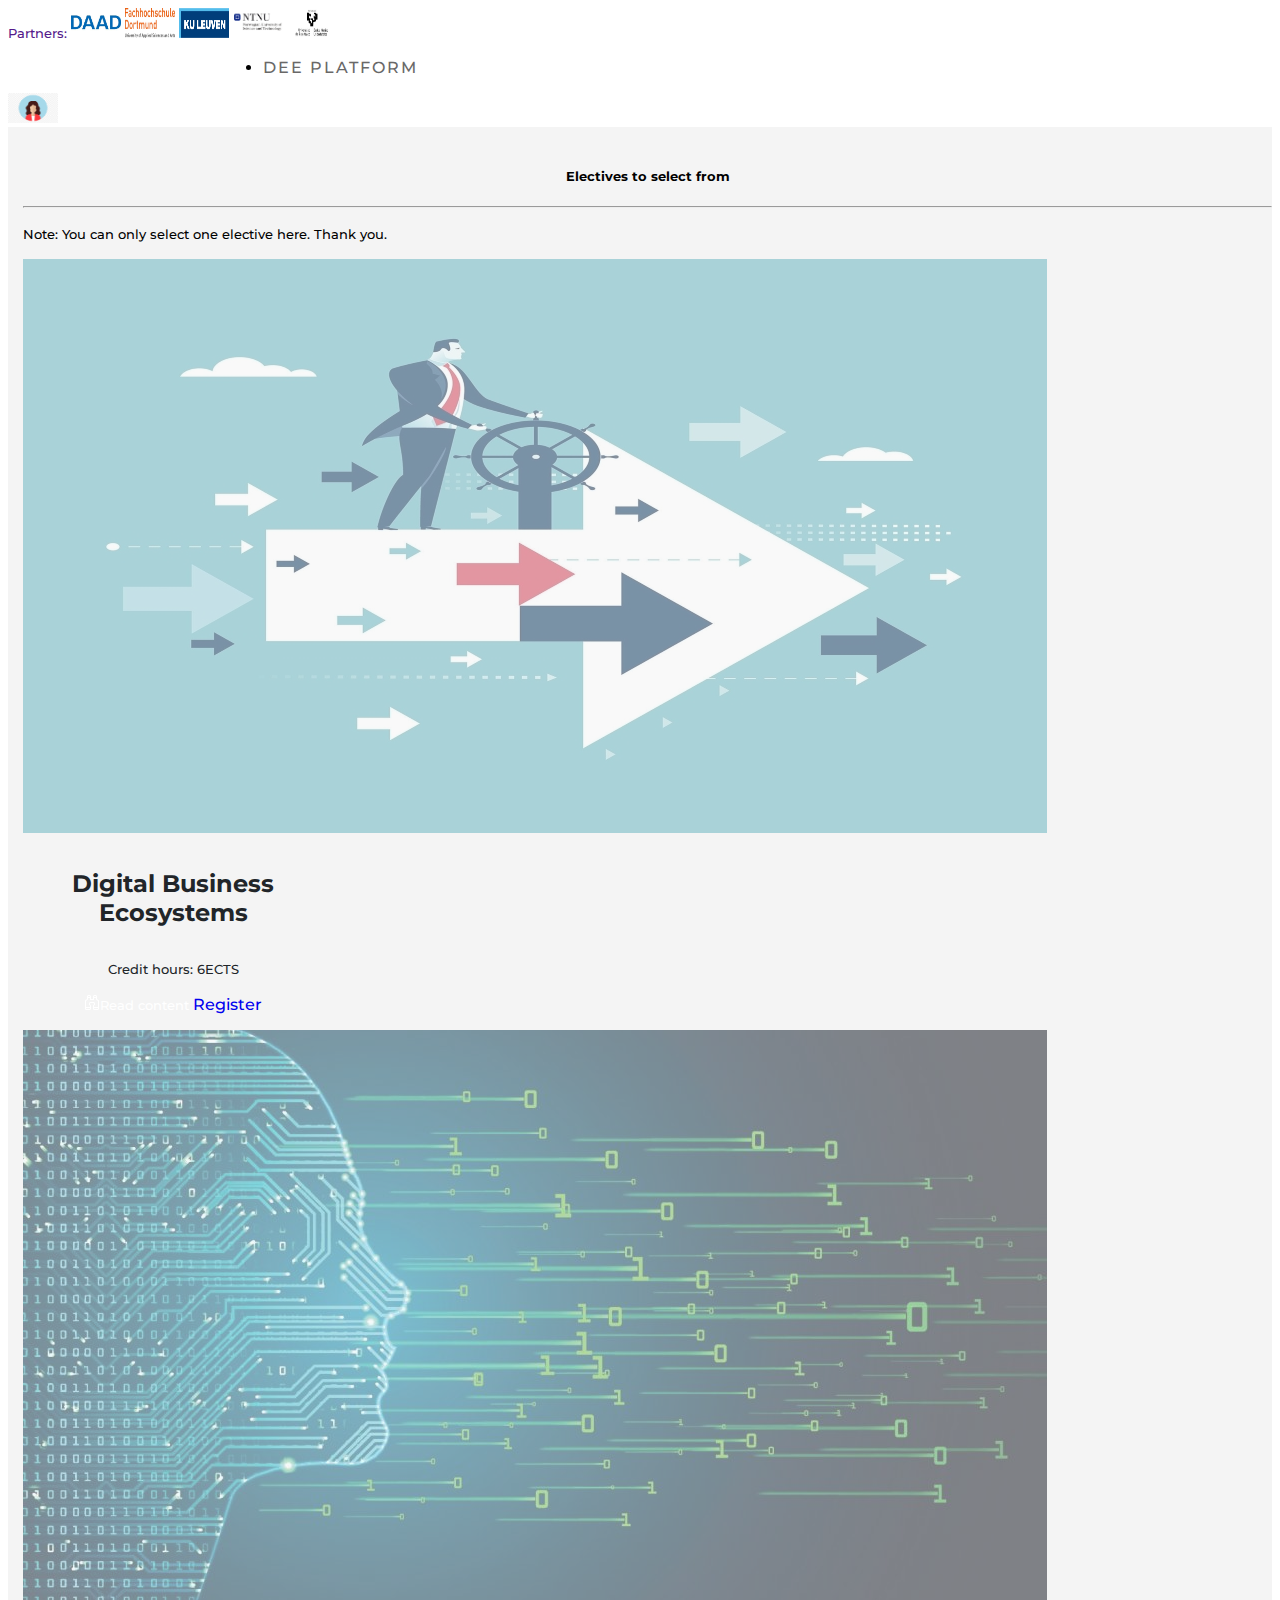
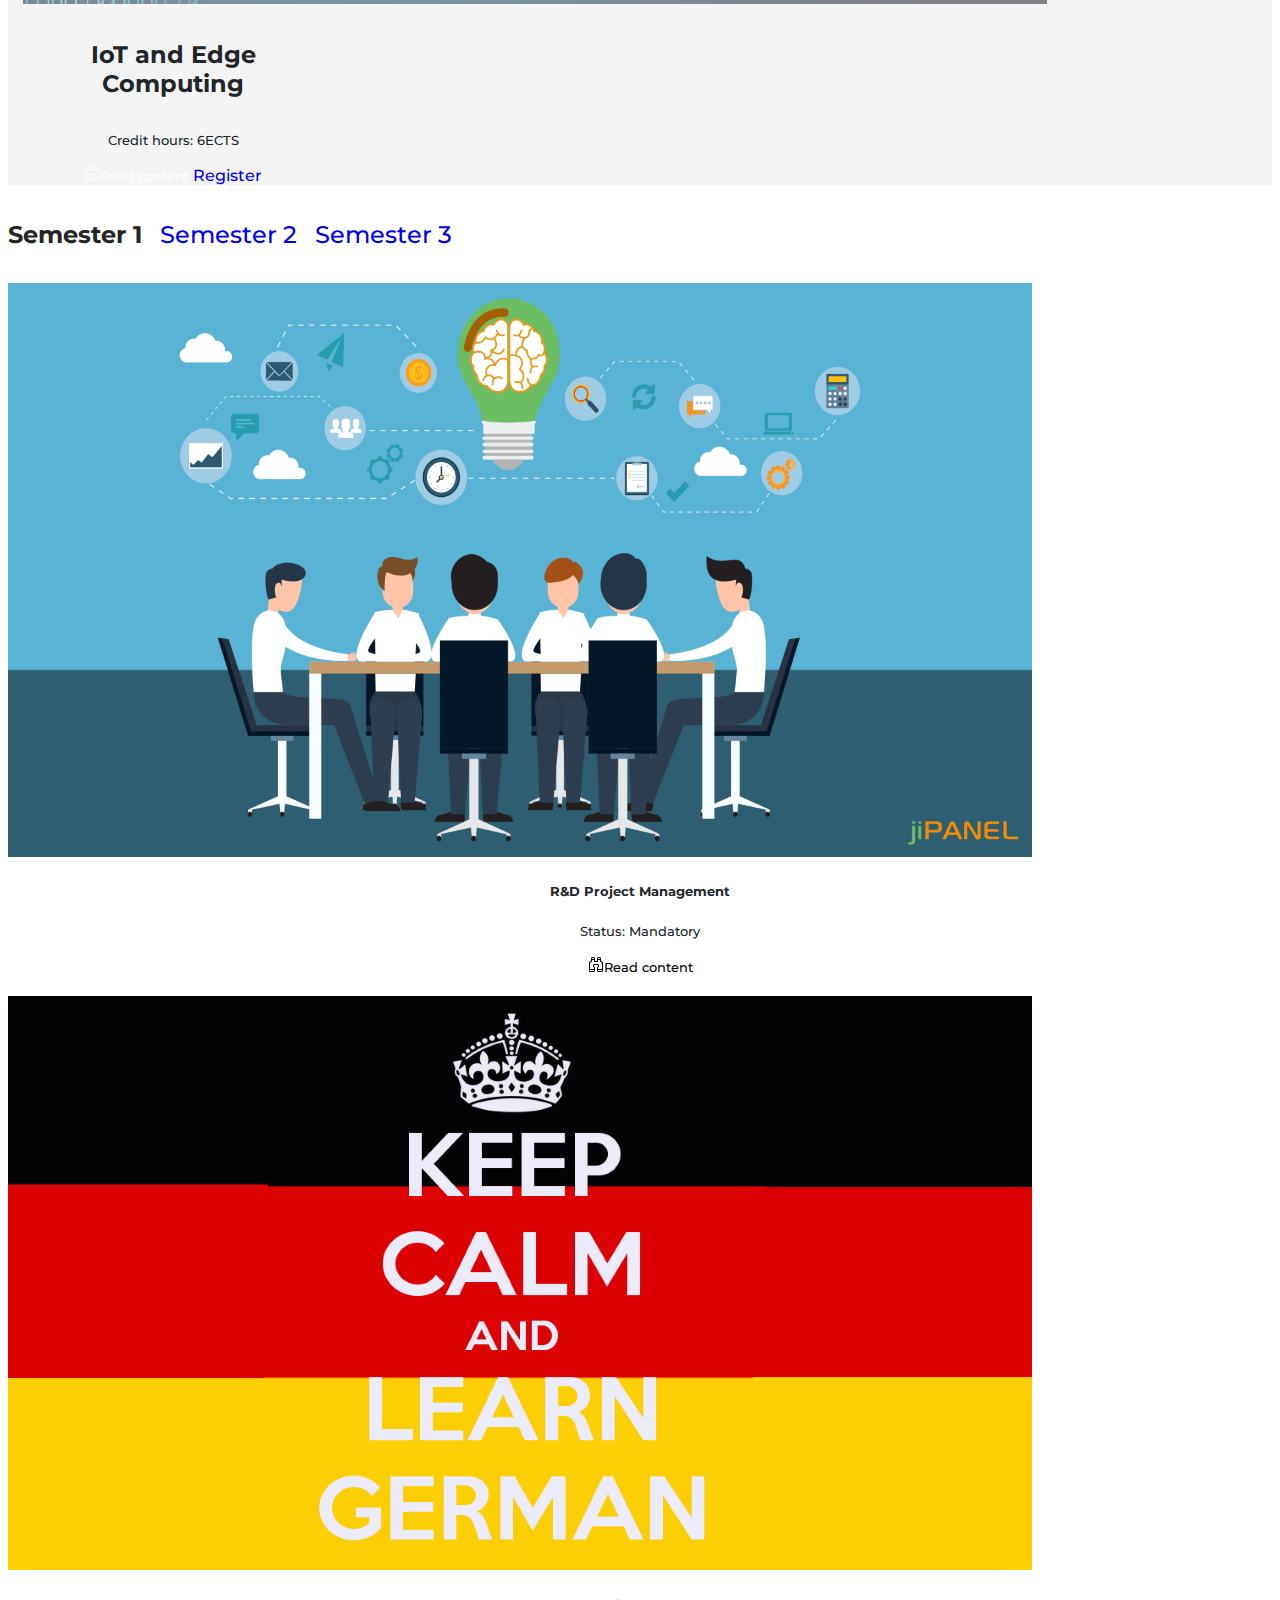
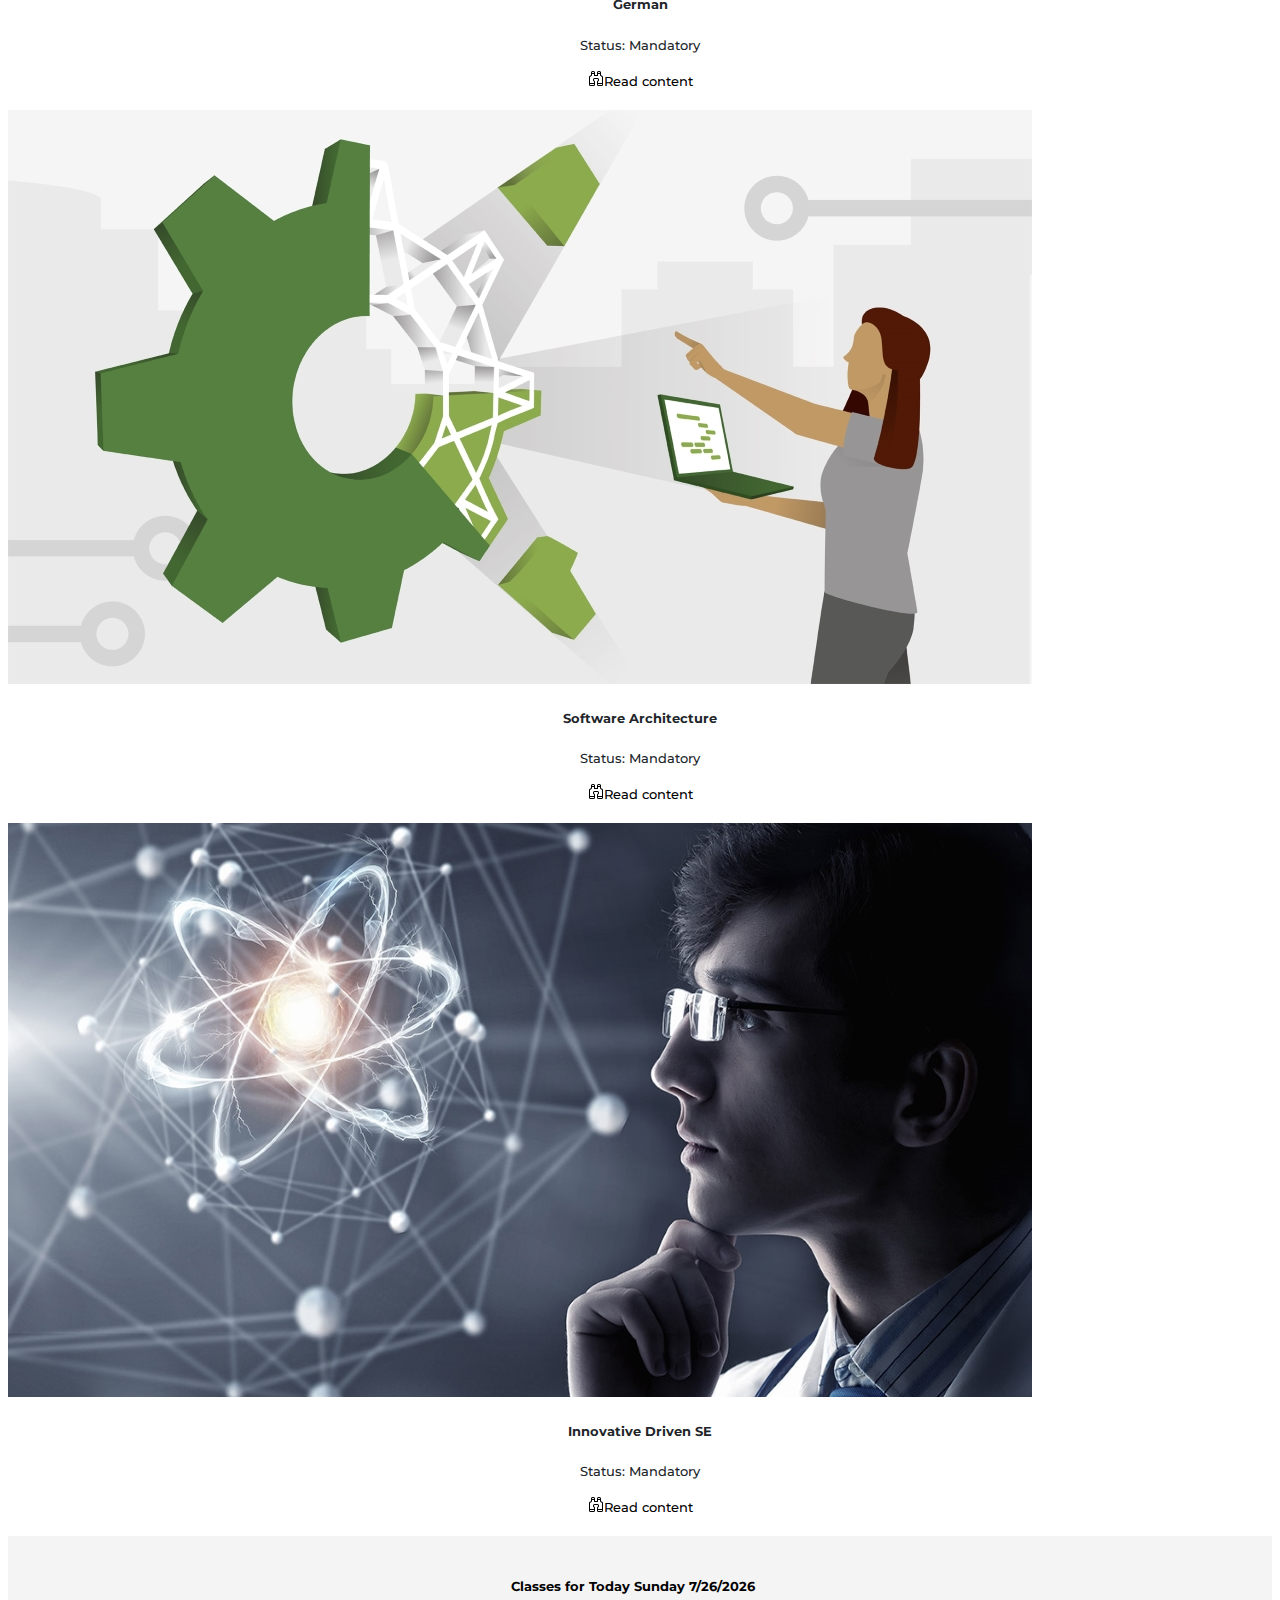
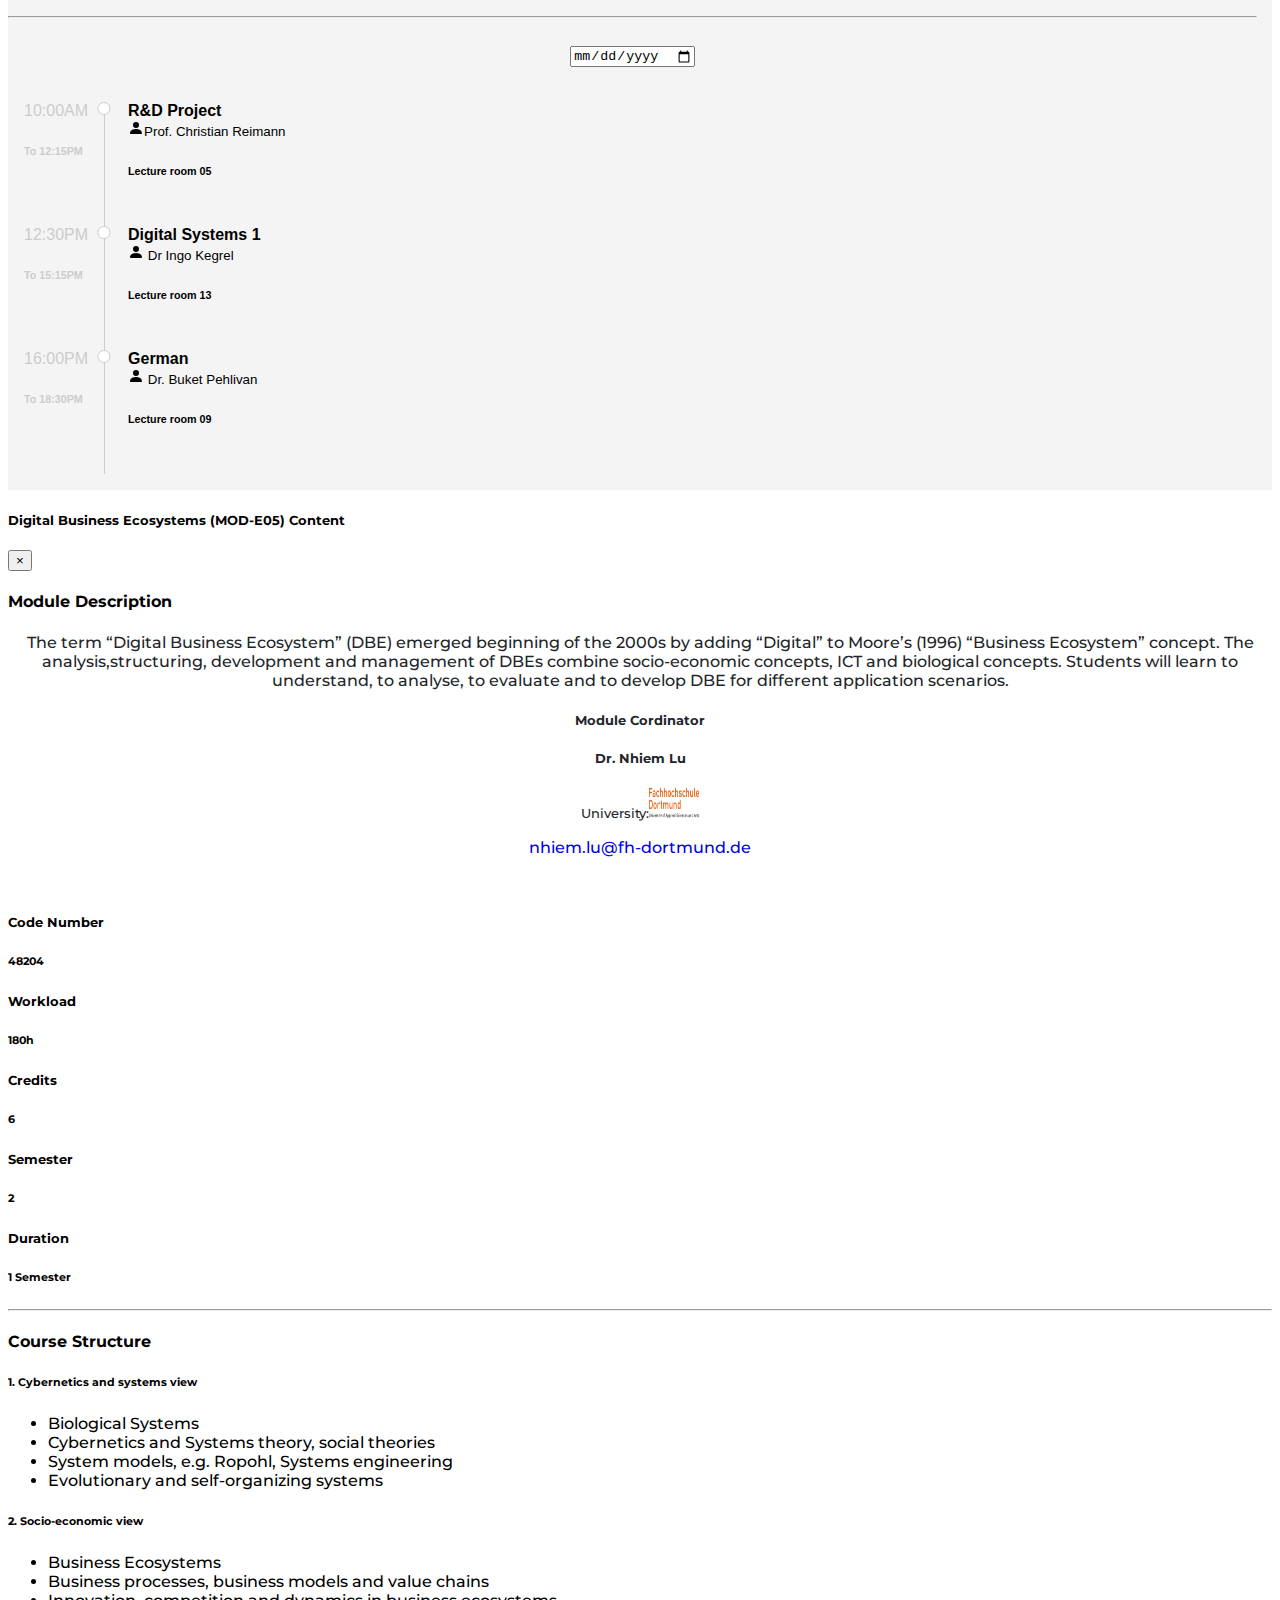
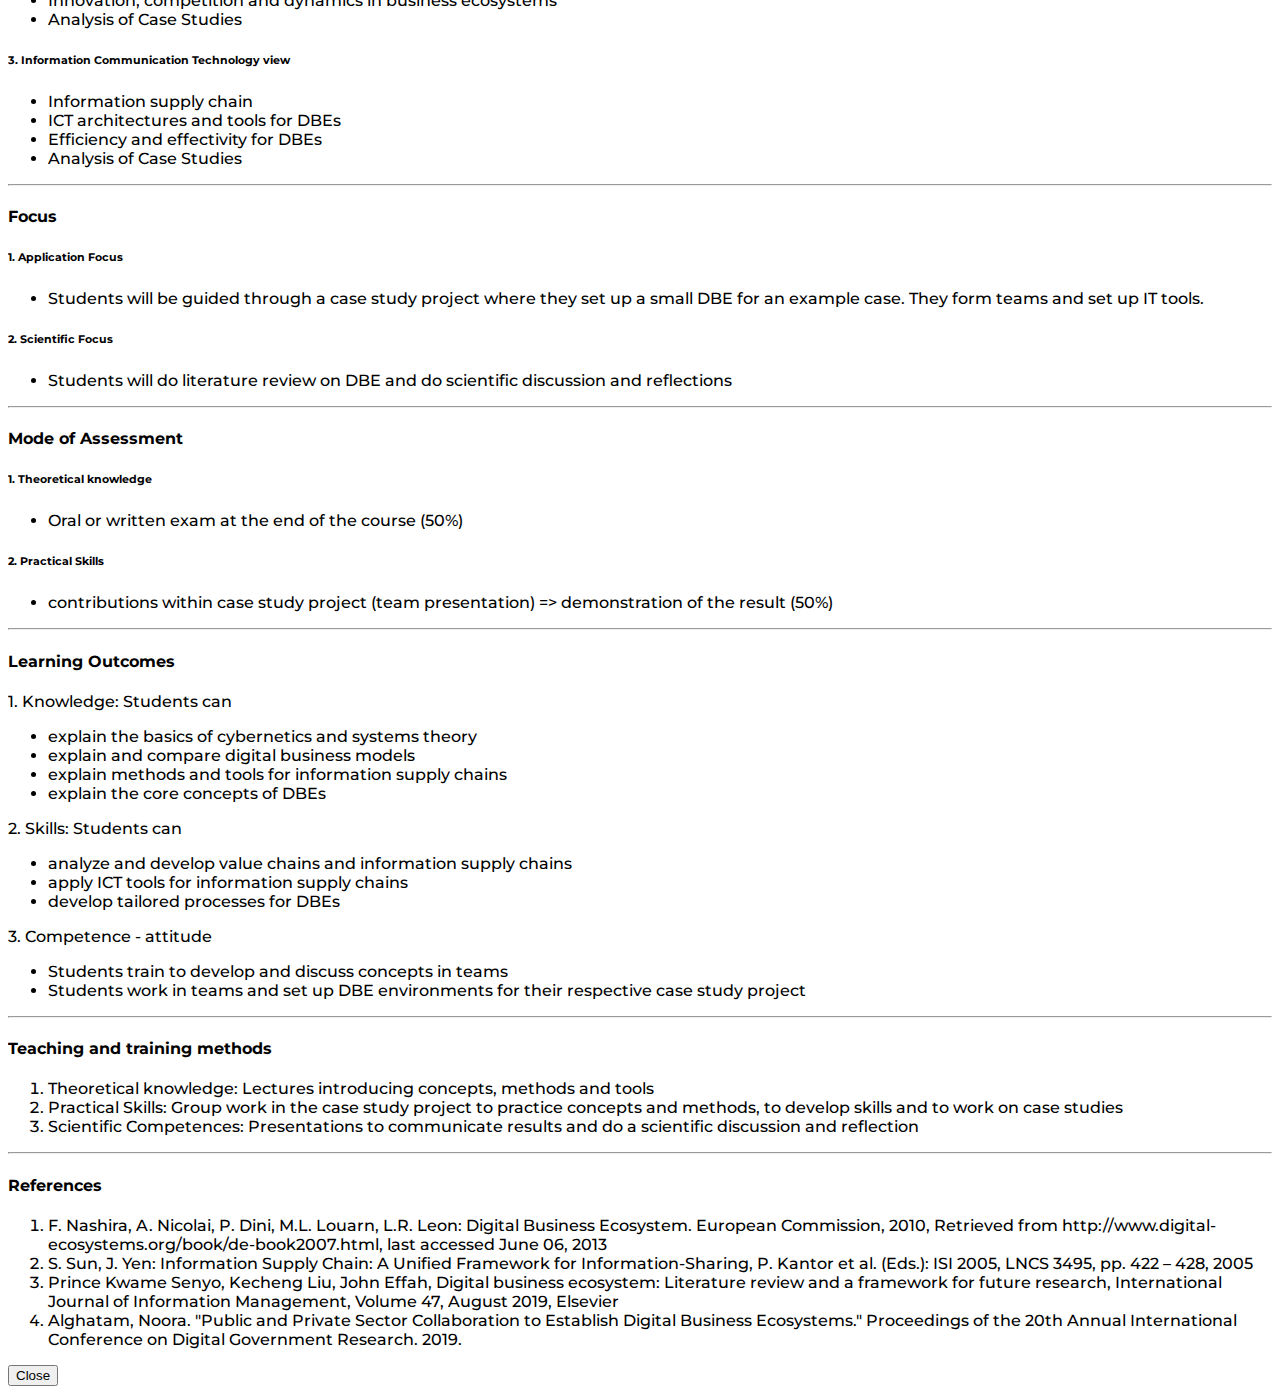
<file: index.html>
<!DOCTYPE html>
<html>
<head>
	<title></title>
	<!-- CSS -->
<link rel="stylesheet" href="https://cdn.jsdelivr.net/npm/bootstrap@4.5.3/dist/css/bootstrap.min.css" integrity="sha384-TX8t27EcRE3e/ihU7zmQxVncDAy5uIKz4rEkgIXeMed4M0jlfIDPvg6uqKI2xXr2" crossorigin="anonymous">
<link rel="preconnect" href="https://fonts.gstatic.com">
<link href="https://fonts.googleapis.com/css2?family=Montserrat:ital,wght@0,200;0,400;0,500;1,300&display=swap" rel="stylesheet">
<link rel="stylesheet" type="text/css" href="style.css">

<style type="text/css">

	.col-lg-4{
		margin-bottom: 20px;
	}
	.col-3{
		background-color: #e6e6e66e;
	}

	.active{
		color: #232423;
		font-weight: bold;
	}

	.card-text{
		text-align: center;
	}
	.card-title{
		text-align: center;
		font-size: 0.83em;
	}

	.center-item{
		margin-left: auto;
		margin-right: auto;
	}
	.btn-primary {
    color: #fff;
    background-color: #ff9900;
    border-color: #ff9900;
}
	body{
		font-family: 'Montserrat', sans-serif;
		font-weight: 500;
	}

	#programmeRow{
		margin-top: 15px;

	}
	.quickView{
		color: rgba(255,153,0,0.5);
	}

	a:link {
		  text-decoration: none;
		}

	a:visited {
	  text-decoration: none;
	}
	a:hover {
	  text-decoration: none;
	}
	a:active {
	  text-decoration: underline;
	}
	.readButton{
		color: black;
	}
</style>


</head>

<body>

<div class="bd-masthead">
	<!-- Image and text -->
<nav class="navbar navbar-light bg-light">
  <a class="navbar-brand" href="">
  	<span> <small>Partners: </small></span>
    <img src="./images/DAAD.jpg" width="50" height="30" class="d-inline-block align-top" alt="" loading="lazy">
    <img src="./images/FHDo.jpg" width="50" height="30" class="d-inline-block align-top" alt="" loading="lazy">
    <img src="./images/leuven.jpg" width="50" height="30" class="d-inline-block align-top" alt="" loading="lazy">
    <img src="./images/NTNU.jpg" width="50" height="30" class="d-inline-block align-top" alt="" loading="lazy">
    <img src="./images/undad.jpg" width="50" height="30" class="d-inline-block align-top" alt="" loading="lazy">
  </a>
  <ul style="margin-left: 215px; margin-right: auto" class="nav justify-content-center">
	  <li class="nav-item">
	    <a style="letter-spacing: 2px; color: #696868" class="nav-link" aria-current="page" href="#">DEE PLATFORM</a>
	  </li>
  </ul>

  <img src="./images/user.jpg" width="50" height="30" class="d-inline-block align-top" alt="" loading="lazy">

</nav>
	<!-- <div class="container"> -->
		<div style="margin-left: 0px;margin-right: 0px;" class="row">
			<div data-bs-spy="scroll" style="padding-left:15px" class="col-3"> <!-- Quick access -->
				<br>
				<h5 style="text-align: center;">Electives to select from</h5>
				<hr>
				<p><small id="note">Note: You can only select one elective here. Thank you.</small></p>
				<!-- elective one -->
				<div id="electiveML" class="card shadow elective text-white" style="max-width: 300px;">
					<img style="opacity: 0.50" src="./images/img5.jpg" class="card-img" alt="...">
				      <div class="card-img-overlay">
				        <h4 style="font-weight: bold; font-size: 1.5rem" class="card-title">Digital Business Ecosystems</h4>
				        <p class="card-text"><small style="font-weight: 500">Credit hours: 6ECTS</small></p>
				        <p class="card-text"><span><a style="color: #ffffff;" href="" onclick="changeTitle('Digital Business Ecosystems')" data-toggle="modal" data-target="#staticBackdrop" class ="open-modal quickView btn btn-sm btn-success"></a></span> <span> <a id="MLButton" class="btn btn-sm btn-danger" onclick="selectML()" href="#">Register</a></span></p>
				      </div>
				</div>
				<!-- elective two -->
				<div id="electiveIoT" class="card shadow elective text-white" style="max-width: 300px;">
					<img style="opacity: 0.50" src="./images/img1.jpg" class="card-img" alt="...">
				      <div class="card-img-overlay">
				        <h4 style="font-weight: bold; font-size: 1.5rem" class="card-title">IoT and Edge Computing</h4>
				        <p class="card-text"><small style="font-weight: 500">Credit hours: 6ECTS</small></p>
				        <p class="card-text"><span><a style="color: #ffffff;" href="" onclick="changeTitle('IoT and Edge Computing')" data-toggle="modal" data-target="#staticBackdrop" class ="quickView btn btn-sm btn-success"></a></span> <span> <a id="IoTButton" class="btn btn-sm btn-danger" onclick="selectIoT()" href="#">Register</a></span></p>
				      </div>
				</div>
			</div>

			<div class="col-6"> <!-- courses content -->
				<br>
				<div class="justify-content-around" style="font-size: 1.5rem; color:#6d6e6d;">
					<span><a class="active" href="index.html">Semester 1</a></span>&nbsp;&nbsp;
					<span><a  href="semester2.html">Semester 2</a></span>&nbsp;&nbsp;
					<span><a  href="semester3.html">Semester 3</a></span>&nbsp;&nbsp;
				</div>
				<br>
				
				<div id="programmeRow" class="row justify-content-around"> <!--first row -->
						

					<div class="col-lg-4">
						<div class="card shadow-lg">
						  <img src="./images/img14.png" class="card-img-top" alt="...">
						  <div class="card-body">
						    <h5 class="card-title">R&D Project Management</h5>
						    <p class="card-text"> <small>Status: Mandatory</small></p>
						    <p class="card-text"><a href="" onclick="changeTitle('R&D Project Management')" data-toggle="modal" data-target="#staticBackdrop" class ="readButton quickView"></a></p>
						  </div>
						</div>
					</div>

					<div class="col-lg-4">
						<div class="card shadow-lg">
						  <img src="./images/img10.png" class="card-img-top" alt="...">
						  <div class="card-body">
						    <h5 class="card-title">German</h5>
						    <p class="card-text"> <small>Status: Mandatory</small></p>
						    <p class="card-text"><a href="" onclick="changeTitle('German')" data-toggle="modal" data-target="#staticBackdrop" class ="readButton quickView"></a></p>
						  </div>
						</div>
					</div>
				
					<div class="col-lg-4">
						<div class="card shadow-lg">
						  <img src="./images/img4.jpg" class="card-img-top" alt="...">
						  <div class="card-body">
						    <h5 class="card-title">Software Architecture</h5>
						    <p class="card-text"> <small>Status: Mandatory</small></p>
						    <p class="card-text"><a href="" onclick="changeTitle('Software Architecture')" data-toggle="modal" data-target="#staticBackdrop" class ="readButton quickView"></a></p>
						  </div>
						</div>
					</div>

					<div class="col-lg-4">
						<div class="card shadow-lg">
						  <img src="./images/img3.jpg" class="card-img-top" alt="...">
						  <div class="card-body">
						    <h5 class="card-title">Innovative Driven SE</h5>
						    <p class="card-text"> <small>Status: Mandatory</small></p>
						    <p class="card-text"><a href="" onclick="changeTitle('Innovation Driven SE')" data-toggle="modal" data-target="#staticBackdrop" class ="readButton quickView"></a></p>
						  </div>
						</div>
					</div>


					<div id="mandatoryIoT" style="display: none;" class="col-lg-4">
						<div class="card shadow-lg">
						  <img src="./images/img1.jpg" class="card-img-top" alt="...">
						  <div class="card-body">
						    <h5 class="card-title">IoTs and Edge Computing</h5>
						    <p class="card-text"> <small>Status: Elective</small></p>
						    <p class="card-text"><a href="" onclick="changeTitle('IoTs and Edge Computing')" data-toggle="modal" data-target="#staticBackdrop" class ="readButton quickView"></a></p>
						  </div>
						</div>
					</div>

					<div id='mandatoryML' style="display: none;" class="col-lg-4">
						<div class="card shadow-lg">
						  <img src="./images/img5.jpg" class="card-img-top" alt="...">
						  <div class="card-body">
						    <h5 class="card-title">Digital Business Ecosystems</h5>
						    <p class="card-text"> <small>Status: Elective</small></p>
						    <p class="card-text"><a href="" onclick="changeTitle('Digital Business Ecosystems')" data-toggle="modal" data-target="#staticBackdrop" class ="readButton quickView"></a></p>
						    </a>
						  </div>
						</div>
					</div>

				</div>
			</div> <!--end first row -->

			<div style="padding-right:15px; align-items: center; align-content: center;" class="col-3">
						<br>

				<h5 style="text-align: center;"> Classes for  <span id="date"></span></h5>
					<hr>
					<br>
					<div style="text-align: center; ">
						<form method="get">
							<input type="date" style="max-width: 250px" class="form-control" placeholder="Select a date" onchange='changeCourses()'  id="current_date" >
						</form>
					</div>
					
					<br>
					<!-- progress bar -->
					<ul class="events">

					    
					  <li>
					    <time id="course1time" datetime="10:03">10:00AM<h6>To 12:15PM</h6></time>
					   <span><strong id="course1name">R&amp;D Project</strong><small id="course1professor"><svg xmlns="http://www.w3.org/2000/svg" width="16" height="16" fill="currentColor" class="bi bi-person-fill" viewBox="0 0 16 16">
						  <path fill-rule="evenodd" d="M3 14s-1 0-1-1 1-4 6-4 6 3 6 4-1 1-1 1H3zm5-6a3 3 0 1 0 0-6 3 3 0 0 0 0 6z"/>
						</svg>Prof. Christian Reimann </small> <h6>Lecture room 05</h6></span> </li>
					  
					  <li id="course2">
					    <time id="course2time" datetime="10:03">12:30PM<h6>To 15:15PM</h6></time>
					    <span><strong id="course2name">Digital Systems 1</strong><small id="course2professor"><svg xmlns="http://www.w3.org/2000/svg" width="16" height="16" fill="currentColor" class="bi bi-person-fill" viewBox="0 0 16 16">
						  <path fill-rule="evenodd" d="M3 14s-1 0-1-1 1-4 6-4 6 3 6 4-1 1-1 1H3zm5-6a3 3 0 1 0 0-6 3 3 0 0 0 0 6z"/>
						</svg> Dr Ingo Kegrel</small> <h6>Lecture room 13</h6> </span></li>
					  <li id="course3">
					    <time id="course3time" datetime="10:03">16:00PM<h6>To 18:30PM</h6></time>
					   <span><strong id="course3name">German</strong><small id="course3professor"><svg xmlns="http://www.w3.org/2000/svg" width="16" height="16" fill="currentColor" class="bi bi-person-fill" viewBox="0 0 16 16">
						  <path fill-rule="evenodd" d="M3 14s-1 0-1-1 1-4 6-4 6 3 6 4-1 1-1 1H3zm5-6a3 3 0 1 0 0-6 3 3 0 0 0 0 6z"/>
						</svg> Dr. Buket Pehlivan</small> <h6>Lecture room 09</h6></span></li>
					  
					<!--   <li>
					    <time datetime="10:03">10:03</time> 
					    <span><strong>Bat &amp; Ball</strong> On time</span></li>
					  
					  <li>
					    <time datetime="10:03">10:03</time> 
					    <span><strong>Bat &amp; Ball</strong> On time</span></li> -->
					</ul>
			</div> <!-- right side of course -->	

		</div>
		
		


<!-- Modal -->
<div class="modal fade" id="staticBackdrop" data-backdrop="static" data-keyboard="false" tabindex="-1" aria-labelledby="staticBackdropLabel" aria-hidden="true">
  <div class="modal-dialog modal-lg modal-dialog-scrollable">
    <div class="modal-content">
      <div class="modal-header">
        <h5 class="modal-title" id="staticBackdropLabel">Digital Business Ecosystems (MOD-E05) Content</h5>
        <button type="button" class="close" data-dismiss="modal" aria-label="Close">
          <span aria-hidden="true">&times;</span>
        </button>
      </div>
      <div class="modal-body">
       		<div class="row">
       			<div class="col-md-8">
       				<h4 class="head">Module Description</h4>
       				<p class="card-text">
       					The term “Digital Business Ecosystem” (DBE) emerged beginning of the 2000s by adding
						“Digital” to Moore’s (1996) “Business Ecosystem” concept. The analysis,structuring, development and management of DBEs combine socio-economic concepts, ICT and biological concepts. Students will learn to understand, to analyse, to evaluate and to develop DBE for different application scenarios.
       				</p>
       			</div>
       			<div class="col-md-4">
       				<div class="card shadow-lg">
						  <!-- <img src="./images/img4.jpg" class="card-img-top" alt="..."> -->
						  <div class="card-body">
						    <h5 class="card-title">Module Cordinator</h5>
						    <h5 class="card-title">Dr. Nhiem Lu</h5>
						    <p class="card-text"> <small>University:</small><span><img src="./images/FHDo.jpg" width="50" height="30" class="d-inline-block align-top" alt="" loading="lazy"></span></p>
						    <p class="card-text"><a href="nhiem.lu@fh-dortmund.de">nhiem.lu@fh-dortmund.de</a></p>
						  </div>
						</div>
       			</div>	
       		</div>
       		<br>
       		<!-- module outline -->
       		
       		<div class="row"> <!-- second row -->
       			<div class="col-md-3">
       				<h5>Code Number</h5>
       				<h6>48204</h6>
       			</div>	
       			<div class="col-md-2">
       				<h5>Workload</h5>
       				<h6>180h</h6>
       			</div>	
       			<div class="col-md-2">
       				<h5>Credits</h5>
       				<h6>6</h6>
       			</div>	
       			<div class="col-md-2">
       				<h5>Semester</h5>
       				<h6>2</h6>
       			</div>	
       			<div class="col-md-3">
       				<h5>Duration</h5>
       				<h6>1 Semester</h6>
       			</div>	
       		</div> <!-- end of second row -->
       		<hr>
       		<div class="row"><!-- start of third row -->
       			<div class="col-md-3 justify-content-center">
       				<h4>Course Structure</h4>
       			</div>
       			<div class="col-md-9">
       				<div class="row">
       					<h6>1. Cybernetics and systems view</h6>
       					<ul>
       						<li>Biological Systems</li>
       						<li>Cybernetics and Systems theory, social theories</li>
       						<li>System models, e.g. Ropohl, Systems engineering</li>
       						<li>Evolutionary and self-organizing systems</li>
       					</ul>
       				</div>

       				<div class="row">
       					<h6>2. Socio-economic view</h6>
       					<ul>
       						<li>Business Ecosystems</li>
       						<li>Business processes, business models and value chains</li>
       						<li>Innovation, competition and dynamics in business ecosystems</li>
       						<li>Analysis of Case Studies</li>
       					</ul>
       				</div>

       				<div class="row">
       					<h6>3. Information Communication Technology view</h6>
       					<ul>
       						<li>Information supply chain</li>
       						<li>ICT architectures and tools for DBEs</li>
       						<li>Efficiency and effectivity for DBEs</li>
       						<li>Analysis of Case Studies</li>
       					</ul>
       				</div>
       			</div>
       		</div><!-- end of third row -->
       		<hr>
       		<div class="row"> <!-- start of fouth row -->
       			<div class="col-md-3">
       				<h4>Focus</h4>
       			</div>
       			<div class="col-md-9">
   					<h6>1. Application Focus</h6>
   						<ul>
   							<li>
   								Students will be guided through a case study project where they set up a small DBE for an example case. They form teams and set up IT tools.
   							</li>
   						</ul>
   					
   					<h6>2. Scientific Focus</h6>
   						<ul>
   							<li>
   								Students will do literature review on DBE and do scientific discussion and reflections
   							</li>
   						</ul>
       				
       			</div>
       		</div><!-- end of fourth row -->
       		<hr>
       		<div class="row">
       			<div class="col-md-3">
       				<h4>Mode of Assessment</h4>
       			</div>
       			<div class="col-md-9">
   					<h6>1. Theoretical knowledge</h6>
   						<ul>
   							<li> Oral or written exam at the end of the course (50%)</li>
   						</ul>

   					<h6>2. Practical Skills</h6>
   						<ul>
   							<li>contributions within case study project (team presentation) => demonstration of the result (50%)</li>
   						</ul>
       				
       			</div>
       		</div>
       		<hr>
       		<div class="row"><!-- start of outcomes row -->
       			<div class="col-md-3">
       				<h4>Learning Outcomes</h4>
       			</div>
       			<div class="col-md-9">
       				<div class="row">
       					<p>1. Knowledge: Students can</p>
       					<ul>
       						<li>explain the basics of cybernetics and systems theory</li>
       						<li>explain and compare digital business models</li>
       						<li>explain methods and tools for information supply chains</li>
       						<li>explain the core concepts of DBEs</li>
       					</ul>
       				</div>
       				<div class="row">
       					<p>2. Skills: Students can</p>
       					<ul>
       						<li>analyze and develop value chains and information supply chains</li>
       						<li>apply ICT tools for information supply chains</li>
       						<li>develop tailored processes for DBEs</li>
       					</ul>
       				</div>
       				<div class="row">
       					<p>3. Competence - attitude</p>
       					
       					<ul>
       						<li>Students train to develop and discuss concepts in teams</li>
       						<li>Students work in teams and set up DBE environments for their respective case study project</li>
       					</ul>
       				</div>

       			</div>
       		</div><!-- end of outcomes row -->
       		<hr>
       		<div class="row"><!-- start of Teaching methods row -->
       			<div class="col-md-3">
       				<h4>Teaching and training methods</h4>
       			</div>
       			<div class="col-md-9">
       				<ol>
       					<li>Theoretical knowledge: Lectures introducing concepts, methods and tools</li>
       					<li>Practical Skills: Group work in the case study project to practice concepts and methods, to develop skills and to work on case studies</li>
       					<li>Scientific Competences: Presentations to communicate results and do a scientific discussion and reflection</li>
       				</ol>
       			</div>
       		</div><!-- end of Teaching methods row -->
       		<hr>
       		<div class="row"><!-- start of reference  row -->
       			<div class="col-md-3">
       				<h4>References</h4>
       			</div>
       			<div class="col-md-9">
       				<ol>
       					<li>F. Nashira, A. Nicolai, P. Dini, M.L. Louarn, L.R. Leon: Digital Business Ecosystem. European Commission, 2010, Retrieved from http://www.digital-ecosystems.org/book/de-book2007.html, last accessed June 06, 2013</li>
       					<li>
       						S. Sun, J. Yen: Information Supply Chain: A Unified Framework for Information-Sharing, P. Kantor et al. (Eds.): ISI 2005, LNCS 3495, pp. 422 – 428, 2005
       					</li>
       					<li>
       						Prince Kwame Senyo, Kecheng Liu, John Effah, Digital business ecosystem: Literature review and a framework for future research, International Journal of Information Management, Volume 47, August 2019, Elsevier
       					</li>
       					<li>
       						Alghatam, Noora. "Public and Private Sector Collaboration to Establish Digital Business Ecosystems." Proceedings of the 20th Annual International Conference on Digital Government Research. 2019.
       					</li>
       				</ol>
       			</div>
       		</div><!-- end of reference row -->

       	</div>
    
      <div class="modal-footer">
        <button type="button" class="btn btn-secondary" data-dismiss="modal">Close</button>
        <!-- <button type="button" class="btn btn-primary">Understood</button> -->
      </div>
    </div>
  </div>
</div>

</div> <!-- mastheadEnd -->




<script type="text/javascript">

	var x = document.getElementsByClassName('quickView');
	
	for (var i = x.length - 1; i >= 0; i--) {
		x[i].innerHTML = "<svg width='1em' height='1em' viewBox='0 0 16 16' class='bi bi-binoculars' fill='currentColor' xmlns='http://www.w3.org/2000/svg'><path fill-rule='evenodd' d='M3 2.5A1.5 1.5 0 0 1 4.5 1h1A1.5 1.5 0 0 1 7 2.5V5h2V2.5A1.5 1.5 0 0 1 10.5 1h1A1.5 1.5 0 0 1 13 2.5v2.382a.5.5 0 0 0 .276.447l.895.447A1.5 1.5 0 0 1 15 7.118V14.5a1.5 1.5 0 0 1-1.5 1.5h-3A1.5 1.5 0 0 1 9 14.5v-3a.5.5 0 0 1 .146-.354l.854-.853V9.5a.5.5 0 0 0-.5-.5h-3a.5.5 0 0 0-.5.5v.793l.854.853A.5.5 0 0 1 7 11.5v3A1.5 1.5 0 0 1 5.5 16h-3A1.5 1.5 0 0 1 1 14.5V7.118a1.5 1.5 0 0 1 .83-1.342l.894-.447A.5.5 0 0 0 3 4.882V2.5zM4.5 2a.5.5 0 0 0-.5.5V3h2v-.5a.5.5 0 0 0-.5-.5h-1zM6 4H4v.882a1.5 1.5 0 0 1-.83 1.342l-.894.447A.5.5 0 0 0 2 7.118V13h4v-1.293l-.854-.853A.5.5 0 0 1 5 10.5v-1A1.5 1.5 0 0 1 6.5 8h3A1.5 1.5 0 0 1 11 9.5v1a.5.5 0 0 1-.146.354l-.854.853V13h4V7.118a.5.5 0 0 0-.276-.447l-.895-.447A1.5 1.5 0 0 1 12 4.882V4h-2v1.5a.5.5 0 0 1-.5.5h-3a.5.5 0 0 1-.5-.5V4zm4-1h2v-.5a.5.5 0 0 0-.5-.5h-1a.5.5 0 0 0-.5.5V3zm4 11h-4v.5a.5.5 0 0 0 .5.5h3a.5.5 0 0 0 .5-.5V14zm-8 0H2v.5a.5.5 0 0 0 .5.5h3a.5.5 0 0 0 .5-.5V14z'/></svg><small>Read content</small>";
		// x[i].style.color = 'black';
	}
	
	// ELective Machine learning
	var mandatoryML = document.getElementById('mandatoryML');
	var electiveML = document.getElementById('electiveML');
	var MLButton = document.getElementById('MLButton');
	
	// ELective IoT
	var mandatoryIoT = document.getElementById('mandatoryIoT');
	var electiveIoT = document.getElementById('electiveIoT');
	var IoTButton = document.getElementById('IoTButton');

	function selectML(){
		if (confirm('Please confirm your selection: Digital Business Ecosystems?')) {
			mandatoryML.style.display = 'block';
			electiveML.style.display = 'none';
			IoTButton.style.display = 'none';
			document.getElementById('note').innerHTML = "You have successfully selected an elective.";
			document.getElementById('note').style.backgroundColor = '#a3e8a3';
			document.getElementById('note').style.padding = '10px';
		}
		
	}

	function selectIoT(){
		if (confirm('Please confirm your selection: IoTs and Edge Computing?')) {
			mandatoryIoT.style.display = 'block';
			electiveIoT.style.display = 'none';
			MLButton.style.display = 'none';
			document.getElementById('note').innerHTML = "You have successfully selected an elective.";
			document.getElementById('note').style.backgroundColor = '#a3e8a3';
			document.getElementById('note').style.padding = '10px';
		}
	}

</script>


<script type="text/javascript" src="main.js"></script>
<!-- jQuery and JS bundle w/ Popper.js -->
<script src="https://code.jquery.com/jquery-3.5.1.slim.min.js" integrity="sha384-DfXdz2htPH0lsSSs5nCTpuj/zy4C+OGpamoFVy38MVBnE+IbbVYUew+OrCXaRkfj" crossorigin="anonymous"></script>
<script src="https://cdn.jsdelivr.net/npm/bootstrap@4.5.3/dist/js/bootstrap.bundle.min.js" integrity="sha384-ho+j7jyWK8fNQe+A12Hb8AhRq26LrZ/JpcUGGOn+Y7RsweNrtN/tE3MoK7ZeZDyx" crossorigin="anonymous"></script>
</body>
</html>
</file>
<file: style.css>
html{
    overflow-y: hidden;
  }
.card-title{
    text-align: center;
    font-size: 0.83em;
    color: #212529;
  }

  .card-text{
    text-align: center;
    color: #212529;
  } 

  .elective{
    margin-bottom: 12px;
  }

.events li { 
  display: flex; 
}

.events time { 
  position: relative;
  color: #ccc;
  padding: 0 1em;  }

.events time::after { 
   content: "";
   position: absolute;
   z-index: 2;
   right: 0;
   top: 0;
   transform: translateX(50%);
   border-radius: 50%;
   background: #fff;
   border: 1px #ccc solid;
   width: .8em;
   height: .8em;
}


.events span {
  padding: 0 1.5em 1.5em 1.5em;
  position: relative;
}

.events span::before {
   content: "";
   position: absolute;
   z-index: 1;
   left: 0;
   height: 100%;
   border-left: 1px #ccc solid;
}

.events strong {
   display: block;
   font-weight: bold;
}

.events { padding-left: 0; }
.events, 
.events *::before, 
.events *::after { box-sizing: border-box; font-family: arial; }



.bd-masthead {
  margin: 0;
  overflow: hidden;
  height:100%;
}


@media (min-width: 768px){
  #left {
    position: absolute;
    top: 55px;
    bottom: 0;
    left: 0;
    width: 25%;
    overflow-y: scroll; 
  }

  #middle {
    position: absolute;
    top: 55px;
    bottom: 0;
    left: 25%;
    width: 50%;
    overflow-y: scroll; 
  }
  
  #right {
    position: absolute;
    top: 55px;
    bottom: 0;
    right: 0;
    overflow-y: scroll;
    width: 25%;
  }
}

#left {
  height:91%;
}

#middle{
  height:91%;
}

#right {
  height:91%;
}
</file>
